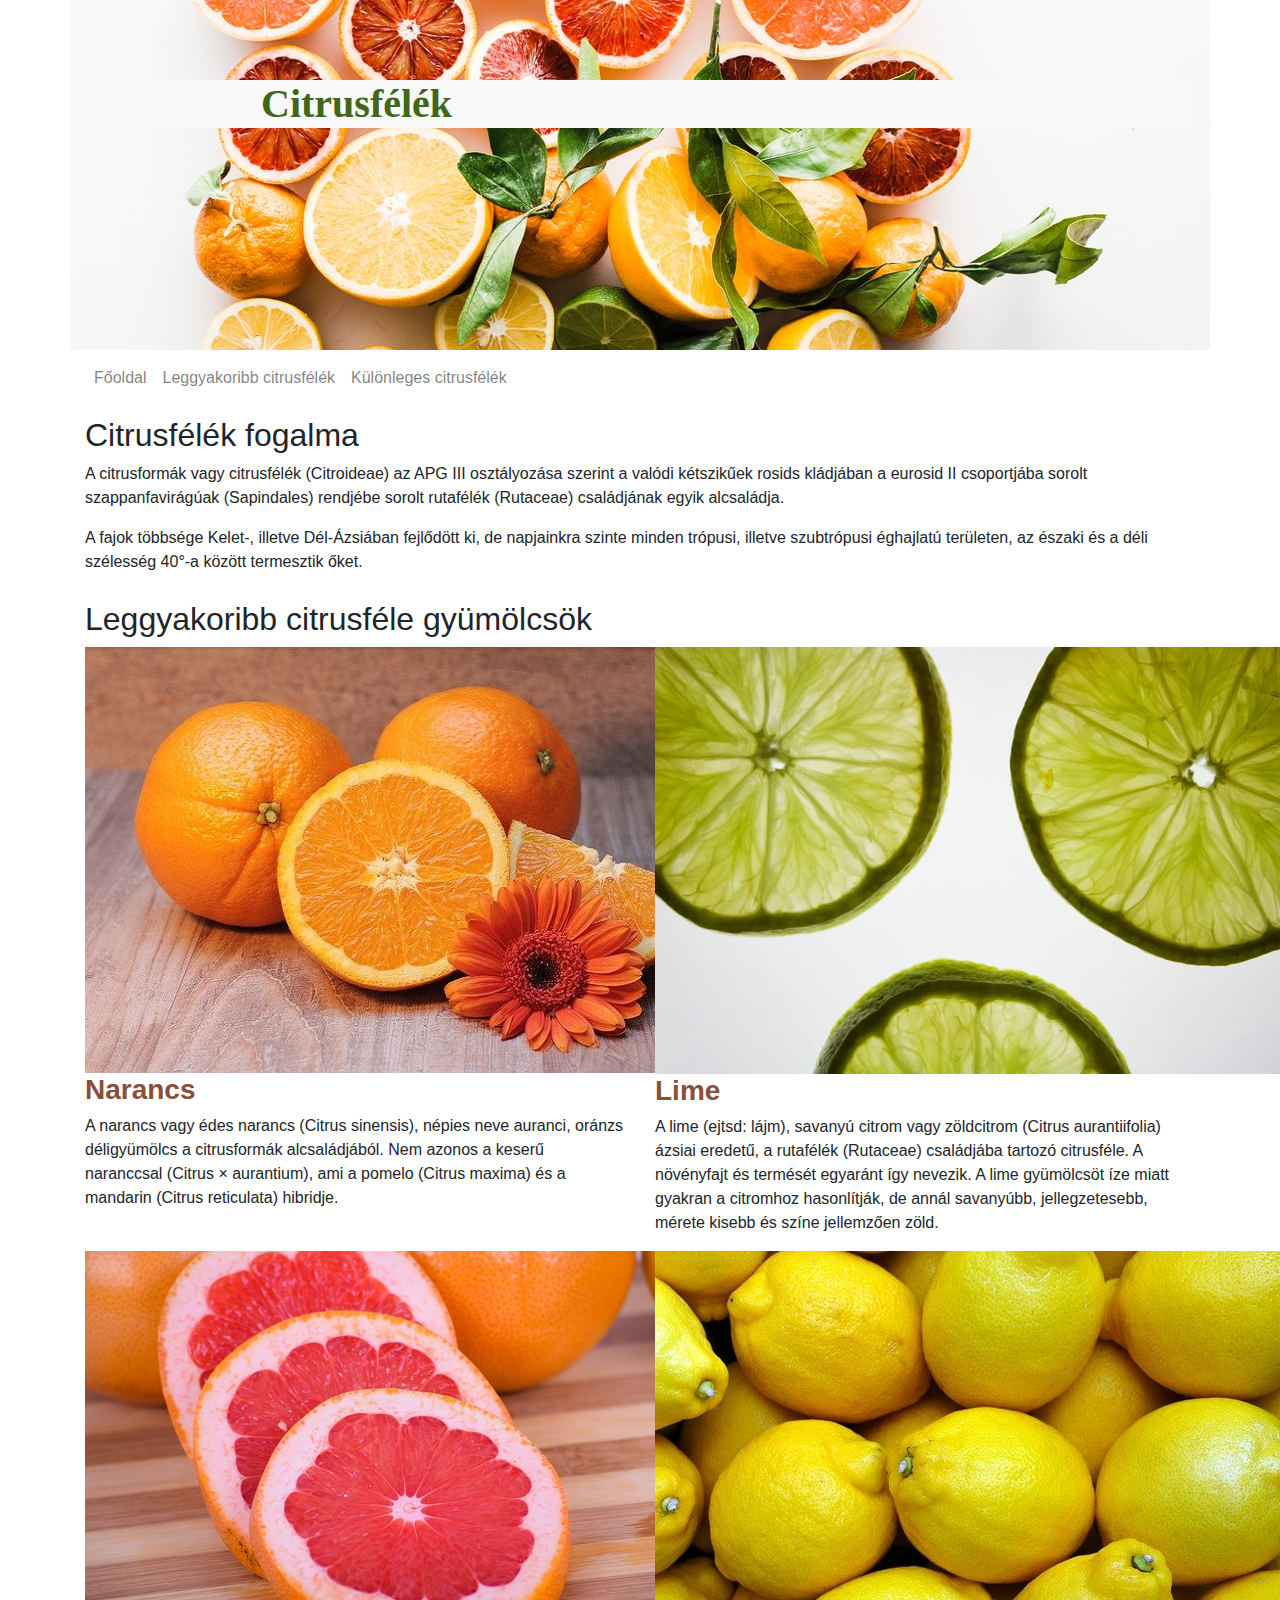
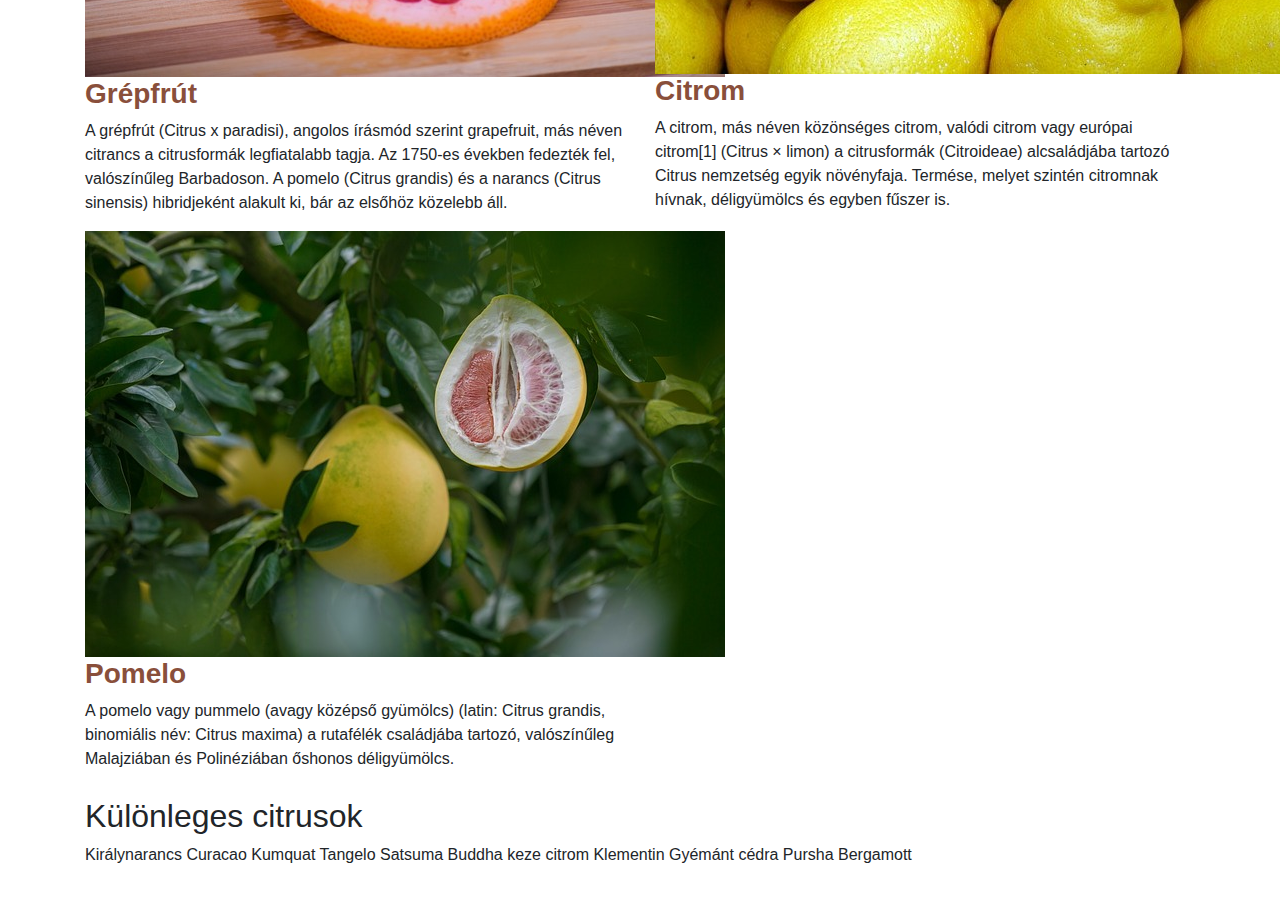
<file: index.html>
<!DOCTYPE html>
<html lang="hu">

<head>

    <meta charset="utf-8">  
    <meta name="viewport" content="width=device-width, initial-scale=1, shrink-to-fit=no">    
    <link rel="stylesheet" href="bootstrap/css/bootstrap.min.css">
    <link rel="stylesheet" href="css/style.css">
    <title>Citrusfélék</title>
</head>

<body>
    <header class="container">
        <div class="row">
            <div class="col-12">
                <h1 class="d-none d-sm-block">Citrusfélék</h1>
            </div>
        </div>
    </header>
    <nav class="container navbar navbar-expand-lg navbar-light">      
        <button class="navbar-toggler ml-auto" type="button" data-toggle="collapse" data-target="#navbarNavAltMarkup" aria-controls="navbarNavAltMarkup" aria-expanded="false" aria-label="Toggle navigation">
          <span class="navbar-toggler-icon"></span>
        </button>
        <div class="collapse navbar-collapse" id="navbarNavAltMarkup">
          <div class="navbar-nav">
            <a class="nav-link" href="index.html">Főoldal <span class="sr-only">(current)</span></a>
            <a class="nav-link" href="index.html#leggyakoribb">Leggyakoribb citrusfélék</a>
            <a class="nav-link" href="index.html#kulonleges">Különleges citrusfélék</a>           
          </div>
        </div>
      </nav>
    <main class="container ">
        <article class="row">
            <div class="col-12">
                <h2>Citrusfélék fogalma</h2>
                <p>
                    A citrusformák vagy citrusfélék (Citroideae) az APG III osztályozása szerint a valódi kétszikűek
                    rosids kládjában a eurosid II csoportjába sorolt szappanfavirágúak (Sapindales) rendjébe sorolt
                    rutafélék (Rutaceae) családjának egyik alcsaládja.
                </p>
                <p>A fajok többsége Kelet-, illetve Dél-Ázsiában fejlődött ki, de napjainkra szinte minden trópusi,
                    illetve szubtrópusi éghajlatú területen, az északi és a déli szélesség 40°-a között termesztik őket.
                </p>
            </div>
        </article>
        <article class="row">
            <div class="col-12">
                <h2 id="leggyakoribb">Leggyakoribb citrusféle gyümölcsök</h2>
            </div>
            <div class="col-sm-6 col-lg-6">
                <img src="img/narancs.jpg" alt="Narancs">
                <h3>Narancs</h3>
                <p>A narancs vagy édes narancs (Citrus sinensis), népies neve auranci, oránzs déligyümölcs a citrusformák alcsaládjából. Nem azonos a keserű naranccsal (Citrus × aurantium), ami a pomelo (Citrus maxima) és a mandarin (Citrus reticulata) hibridje.</p>
            </div>
           <div class="col-sm-6 col-lg-6">
               <img src="img/lime2.jpg" alt="Lime">
               <h3>Lime</h3>
               <p>A lime (ejtsd: lájm), savanyú citrom vagy zöldcitrom (Citrus aurantiifolia) ázsiai eredetű, a rutafélék (Rutaceae) családjába tartozó citrusféle. A növényfajt és termését egyaránt így nevezik. A lime gyümölcsöt íze miatt gyakran a citromhoz hasonlítják, de annál savanyúbb, jellegzetesebb, mérete kisebb és színe jellemzően zöld.</p>
           </div>
           <div class="col-sm-6 col-lg-6">
               <img src="img/grapefruit.jpg" alt="Grapefruit">
               <h3>Grépfrút</h3>
               <p>A grépfrút (Citrus x paradisi), angolos írásmód szerint grapefruit, más néven citrancs a citrusformák legfiatalabb tagja. Az 1750-es években fedezték fel, valószínűleg Barbadoson. A pomelo (Citrus grandis) és a narancs (Citrus sinensis) hibridjeként alakult ki, bár az elsőhöz közelebb áll. </p>
           </div>
           <div class="col-sm-6 col-lg-6">
                <img src="img/citrom.jpg" alt="Citrom">
                <h3>Citrom</h3>
                <p>A citrom, más néven közönséges citrom, valódi citrom vagy európai citrom[1] (Citrus × limon) a citrusformák (Citroideae) alcsaládjába tartozó Citrus nemzetség egyik növényfaja. Termése, melyet szintén citromnak hívnak, déligyümölcs és egyben fűszer is.</p>
           </div>                    
            <div class="col-sm-6 col-lg-6">
                <img src="img/pomelo.jpg" alt="Pomelo">
                <h3>Pomelo</h3>
                <p>A pomelo vagy pummelo (avagy középső gyümölcs) (latin: Citrus grandis, binomiális név: Citrus maxima) a rutafélék családjába tartozó, valószínűleg Malajziában és Polinéziában őshonos déligyümölcs. </p>
            </div>
        </article>
        <article class="row mb-5">
            <div class="col-12">
                <h2 id="kulonleges">Különleges citrusok</h2>               
                    Királynarancs
                    Curacao
                    Kumquat
                    Tangelo
                    Satsuma
                    Buddha keze citrom
                    Klementin
                    Gyémánt cédra
                    Pursha
                    Bergamott                
            </div>
        </article>
    </main>    
    <script src="bootstrap/js/jquery-3.5.1.min.js"></script>
    <script src="bootstrap/js/bootstrap.min.js"></script>    
</body>


</html>
</file>
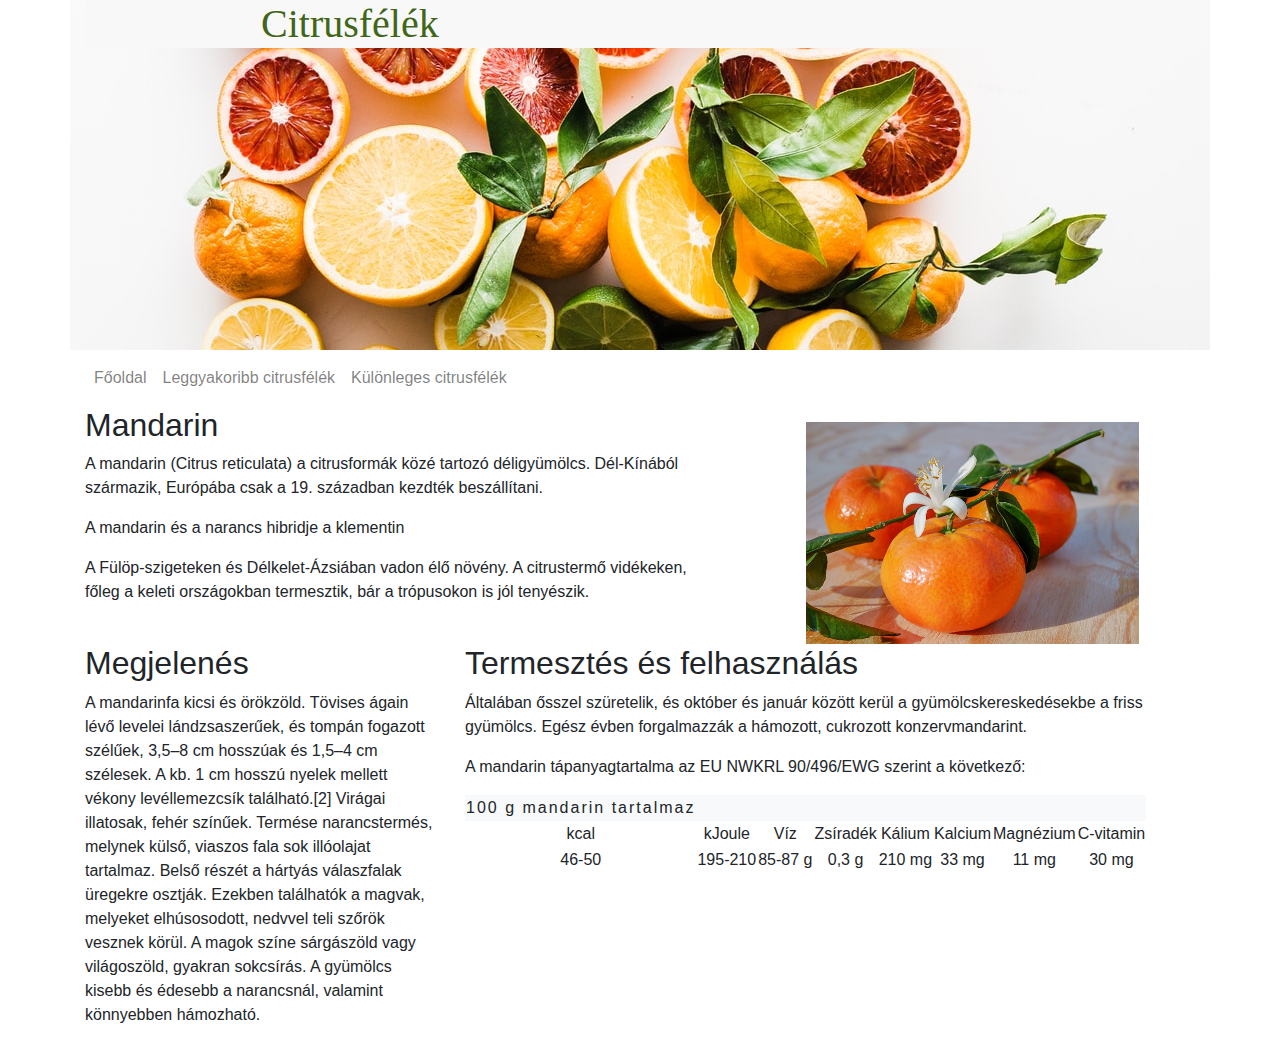
<file: mandarin.html>
<!DOCTYPE html>
<html lang="hu">

<head>
    <link rel="stylesheet" href="css/style.css">
    <meta charset="utf-8">    
    <meta name="viewport" content="width=device-width, initial-scale=1, shrink-to-fit=no">    
    <link rel="stylesheet" href="bootstrap/css/bootstrap.min.css">    
</head>

<body>
    <header class="container">
        <div class="row">
            <div class="col-12">
                <h1 class="d-none d-sm-block">Citrusfélék</h1>
            </div>
        </div>
    </header>
    <nav class="container navbar navbar-expand-lg navbar-light ">
        <button class="navbar-toggler ml-auto" type="button" data-toggle="collapse" data-target="#navbarNavAltMarkup"
            aria-controls="navbarNavAltMarkup" aria-expanded="false" aria-label="Toggle navigation">
            <span class="navbar-toggler-icon"></span>
        </button>
        <div class="collapse navbar-collapse" id="navbarNavAltMarkup">
            <div class="navbar-nav">
                <a class="nav-link" href="index.html">Főoldal</a>
                <a class="nav-link" href="index.html#leggyakoribb">Leggyakoribb citrusfélék</a>
                <a class="nav-link" href="index.html#kulonleges">Különleges citrusfélék</a>                
            </div>
        </div>
    </nav>
    <main class="container ">
        <article class="row">
            <div class="col-md-7">
                <h2>Mandarin</h2>
                <p>A mandarin (Citrus reticulata) a citrusformák közé tartozó déligyümölcs.
                    Dél-Kínából származik, Európába csak a 19. században kezdték beszállítani.</p>
                <p>A mandarin és a narancs hibridje a klementin</p>
                <p>A Fülöp-szigeteken és Délkelet-Ázsiában vadon élő növény. A citrustermő vidékeken, főleg a keleti
                    országokban termesztik, bár a trópusokon is jól tenyészik.</p>

            </div>
            <div class="col-md-5">
                <img src="img/mandarin2.jpg" class="w-75 mt-3 mx-auto d-block" alt="Mandarin">
            </div>
            <div class="col-12 col-xl-4">
                <h2>Megjelenés</h2>
                <p>A mandarinfa kicsi és örökzöld. Tövises ágain lévő levelei lándzsaszerűek, és tompán fogazott
                    szélűek, 3,5–8 cm hosszúak és 1,5–4 cm szélesek. A kb. 1 cm hosszú nyelek mellett vékony
                    levéllemezcsík található.[2] Virágai illatosak, fehér színűek. Termése narancstermés, melynek külső,
                    viaszos fala sok illóolajat tartalmaz. Belső részét a hártyás válaszfalak üregekre osztják. Ezekben
                    találhatók a magvak, melyeket elhúsosodott, nedvvel teli szőrök vesznek körül. A magok színe
                    sárgászöld vagy világoszöld, gyakran sokcsírás. A gyümölcs kisebb és édesebb a narancsnál, valamint
                    könnyebben hámozható. </p>
            </div>
            <div class="col-12 col-xl-8">
                <h2>Termesztés és felhasználás</h2>
                <p>
                    Általában ősszel szüretelik, és október és január között kerül a gyümölcskereskedésekbe a friss
                    gyümölcs. Egész évben forgalmazzák a hámozott, cukrozott konzervmandarint.</p>

                <p class="d-none d-md-block"> A mandarin tápanyagtartalma az EU NWKRL 90/496/EWG szerint a következő:
                </p>
                <table class="d-none d-md-table">
                    <thead>
                        <tr class="bg-light">
                            <td>100 g mandarin tartalmaz</td>
                            <td></td>
                            <td></td>
                            <td></td>
                            <td></td>
                            <td></td>
                            <td></td>
                            <td></td>
                        </tr>
                        <tr>
                            <td>kcal</td>
                            <td>kJoule</td>
                            <td>Víz</td>
                            <td>Zsíradék</td>
                            <td>Kálium</td>
                            <td>Kalcium</td>
                            <td>Magnézium</td>
                            <td>C-vitamin</td>
                        </tr>
                    </thead>
                    <tbody>
                        <tr>
                            <td>46-50</td>
                            <td>195-210</td>
                            <td>85-87 g</td>
                            <td>0,3 g</td>
                            <td>210 mg</td>
                            <td>33 mg</td>
                            <td>11 mg</td>
                            <td>30 mg</td>
                        </tr>
                    </tbody>
                </table>
            </div>
        </article>
    </main>
    <script src="bootstrap/js/jquery-3.5.1.min.js"></script>
    <script src="bootstrap/js/bootstrap.min.js"></script>
</body>

</html>
</file>
<file: css/style.css>
header{    
    background-position: center center;
    height: 350px;
    background-image:url(/img/bg2.jpg)
}

h1{
    background-color: rgb(248, 248, 248);
    margin-top: 80px;
    padding-left: 11rem;  
    font-family: Verdana;  
    color: #416618;
    font-weight: bold;
}

h2{    
    margin-top: 10px;    
}

h3{    
    font-weight: bold;
    color: #894f3b;    
}


li{
    list-style-image: url(../img/lemon2.png);
}


td,th{
    text-align: center;
}

thead>tr:first-child{    
    letter-spacing: 2px;    
}

ul{
   color: #fd8800; 
}
</file>
